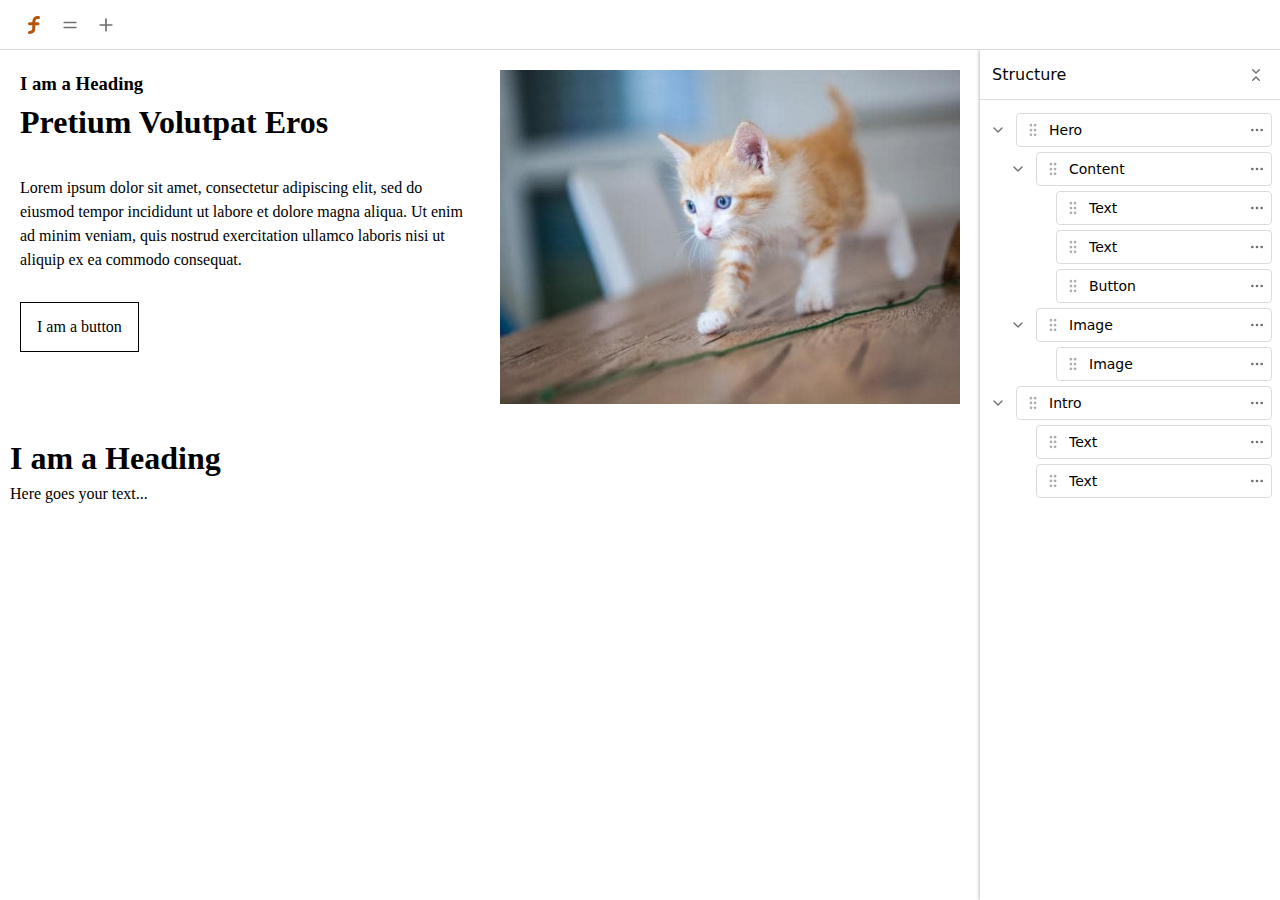
<file: index.html>
<!DOCTYPE html>
<html lang="en">

<head>
  <meta charset="UTF-8">
  <meta http-equiv="X-UA-Compatible" content="IE=edge">
  <meta name="viewport" content="width=device-width, initial-scale=1.0">
  <link rel="shortcut icon" href="data:image/x-icon;," type="image/x-icon">
  <title>func builder</title>
  <link rel="stylesheet" href="host.css">
</head>

<body>

  <div class="f-header"></div>
  <div class="f-sidebar_left hidden"></div>
  <iframe src="iframe.html" class="f-iframe">
  </iframe>
  <div class="f-sidebar_right hidden"></div>

  <script src="app.js"></script>
</body>

</html>
</file>
<file: host.css>
:root{--color-brand-100: #fef3c7;--color-brand-200: #fcd34d;--color-brand-300: #f59e0b;--color-brand-400: #b45309;--color-brand-500: #78350f;--color-neutral-100: #ffffff;--color-neutral-200: #fafaf9;--color-neutral-300: #f3f2f2;--color-neutral-400: #ecebea;--color-neutral-500: #dddbda;--color-neutral-600: #b0adab;--color-neutral-700: #706e6b;--color-neutral-800: #3e3e3c;--color-neutral-900: #080707;--color-link-300: #0176d3;--color-link-400: #014486;--color-error-300: #ea001e;--fs-200: 0.8125rem;--fs-300: 0.875rem;--fs-400: 1rem;--fs-500: 1.25rem;--fs-600: 1.512rem;--fs-700: 1.814rem;--fs-800: 2.177rem;--fw-light: 300;--fw-normal: 400;--fw-semi-bold: 600;--fw-bold: 700;--z-index-sticky: 100;--z-index-popup: 5000;--z-index-dialog: 6000;--z-index-overlay: 7000;--z-index-modal: 8000;--z-index-dropdown: 9000;--z-index-spinner: 9050;--z-index-toast: 10000}:root{--button-focus-shadow: 0 0 3px var(--color-brand-300);--button-focus-shadow-inverse: 0 0 3px var(--color-neutral-400);--button-line-height: 1.875rem;--header-height: 3.125rem;--header-shadow: 0 2px 4px rgba(0, 0, 0, 0.07);--sidebar-width: 18.75rem;--input-height: 1.875rem;--panel-header-height: 3.125rem;--dropdown-shadow: 0 2px 3px 0 rgba(0, 0, 0, 0.16);--tabs-item-line-height: 2.5rem;--card-shadow: 0 2px 2px 0 rgba(0, 0, 0, 0.1)}*,*::before,*::after{box-sizing:border-box}body,h1,h2,h3,h4,p,figure,blockquote,dl,dd{margin:0}ul[role=list],ol[role=list]{list-style:none}html{scroll-behavior:smooth}body{min-height:100vh;text-rendering:optimizeSpeed;line-height:1.5}a:not([class]){text-decoration-skip-ink:auto}img,picture{max-width:100%;display:block}input,button,textarea,select{font:inherit}@media(prefers-reduced-motion: reduce){html{scroll-behavior:auto}*,*::before,*::after{animation-duration:.01ms !important;animation-iteration-count:1 !important;transition-duration:.01ms !important;scroll-behavior:auto !important}}body{font-size:var(--fs-300);font-family:ui-sans-serif,system-ui,-apple-system,BlinkMacSystemFont,"Segoe UI",Roboto,"Helvetica Neue",Arial,"Noto Sans",sans-serif,"Apple Color Emoji","Segoe UI Emoji","Segoe UI Symbol","Noto Color Emoji";color:var(--color-neutral-900)}h1,h2,h3,h4{font-weight:normal;font-stretch:100%;line-height:1.1;color:var(--color-neutral-800)}h1{font-weight:900}time+p{font-size:1.25em;margin:2em 0 1em !important}h1,.h1{font-size:var(--fs-600)}h2,.h2{font-size:var(--fs-500)}h3,.h3{font-size:var(--fs-400)}h4,.h4{font-size:var(--fs-400)}small,.text-small{font-size:var(--fs-200)}strong{font-weight:normal}a{color:var(--color, var(--color-link-300));text-decoration:none;transition:color 100ms linear}a:hover,a:focus{color:var(--color-link-400);text-decoration:underline}a:active{color:var(--color-link-400)}body{line-height:1.71429;font-size:var(--fs-300);margin:0;padding:0}button{cursor:pointer}ul,ol{margin:0;padding:0}.icon_container{display:inline-block;border-radius:.25rem;line-height:1}.icon{width:2rem;height:2rem;color:var(--color-neutral-700)}.icon_xx-small{width:.875rem;height:.875rem;line-height:1}.icon_x-small{width:1rem;width:1rem;line-height:1}.icon_small{width:1.5rem;height:1.5rem;line-height:1}.icon_large{width:3rem;height:3rem}.button{position:relative;display:inline-flex;align-items:center;padding:0;background-color:transparent;background-clip:border-box;border-color:transparent;border-style:solid;border-width:1px;border-radius:.25rem;line-height:var(--button-line-height);text-decoration:none;-webkit-appearance:none;color:var(--color-brand-300);white-space:normal;user-select:none}.button:hover,.button:focus,.button:active,.button:visited{text-decoration:none}.button:hover,.button:focus{color:var(--color-brand-400)}.button:focus{outline:0;box-shadow:var(--button-focus-shadow)}.button:active,.button[aria-expanded=true]{color:var(--color-brand-400)}.button[disabled],.button:disabled{background-color:transparent;border-color:transparent;color:var(--color-neutral-500);cursor:default}.button[disabled] *,.button:disabled *{pointer-events:none}.button:hover .button__icon,.button:focus .button__icon,.button:active .button__icon,.button[disabled] .button__icon,.button:disabled .button__icon{stroke:currentColor;pointer-events:none}.button+.button{margin-left:.25rem}a.button{text-align:center}a.button:focus{outline:0;box-shadow:var(--button-focus-shadow)}.button_neutral{padding-left:1rem;padding-right:1rem;text-align:center;vertical-align:middle;justify-content:center;transition:border .15s linear;background-color:var(--color-neutral-100);border-color:var(--color-neutral-500)}.button_neutral:hover,.button_neutral:focus{background-color:var(--color-neutral-200);border-color:var(--color-neutral-500)}.button_neutral:active{background-color:var(--color-neutral-300);border-color:var(--color-brand-300)}.button_neutral[aria-haspopup][aria-expanded=true]{background-color:var(--color-neutral-300)}.button_neutral[disabled],.button_neutral:disabled{background-color:var(--color-neutral-100);border-color:var(--color-neutral-500)}.button_brand{padding-left:1rem;padding-right:1rem;text-align:center;vertical-align:middle;justify-content:center;transition:border .15s linear;background-color:var(--color-brand-300);border-color:var(--color-brand-300);color:var(--color-neutral-100)}.button_brand:hover,.button_brand:focus{background-color:var(--color-brand-400);border-color:var(--color-brand-400);color:var(--color-neutral-100)}.button_brand:active{background-color:var(--color-brand-400);border-color:var(--color-brand-400);color:var(--color-neutral-100)}.button_brand[aria-haspopup][aria-expanded=true]{background-color:var(--color-brand-400);color:var(--color-neutral-100)}.button_brand[disabled],.button_brand:disabled{background-color:var(--color-neutral-500);border-color:var(--color-neutral-500);color:var(--color-neutral-100)}.button_outline-brand{padding-left:1rem;padding-right:1rem;text-align:center;vertical-align:middle;justify-content:center;transition:border .15s linear;background-color:var(--color-neutral-100);border-color:var(--color-brand-300)}.button_outline-brand:hover,.button_outline-brand:focus{background-color:var(--color-neutral-200);border-color:var(--color-brand-300)}.button_outline-brand:active{background-color:var(--color-neutral-300);border-color:var(--color-brand-300)}.button_outline-brand[aria-haspopup][aria-expanded=true]{background-color:var(--color-neutral-300)}.button_outline-brand[disabled],.button_outline-brand:disabled{background-color:var(--color-neutral-100);border-color:var(--color-neutral-500)}.button__icon{width:1rem;height:1rem;color:currentColor}.button__icon_left{margin-right:.5rem}.button__icon_right{margin-left:.5rem}.button__icon_large{width:1.25rem;height:1.25rem}.button__icon_small{width:.75rem;height:.75rem}.button__icon_x-small{width:.5rem;height:.5rem}.button_reset{font-size:inherit;color:inherit;line-height:inherit;padding:0;background:transparent;border:0;text-align:inherit}.button_icon,.button_icon-inverse,.button_icon-container,.button_icon-border,.button_icon-more,.button_icon-error{line-height:1;vertical-align:middle;justify-content:center;color:var(--color-neutral-700)}.button_icon-container,.button_icon-border,.button_icon-brand,.button_icon-more,.button_icon-container-more{width:2rem;height:2rem}.button_icon-inverse{color:var(--color-neutral-100)}.button_icon-inverse:hover,.button_icon-inverse:focus{color:var(--color-neutral-100)}.button_icon-inverse:focus{outline:none;box-shadow:var(--button-focus-shadow-inverse);border:1px solid var(--color-neutral-400)}.button_icon-inverse:active{color:var(--color-neutral-100)}.button_icon-border{border:1px solid var(--color-neutral-500);transition:border .15s linear;border-color:var(--color-neutral-500)}.button_icon-border[disabled],.button_icon-border:disabled{color:var(--color-neutral-500);border-color:var(--color-neutral-500)}.button_icon-brand{background-color:var(--color-brand-300);border-color:var(--color-brand-300);color:var(--color-neutral-100)}.button_icon-brand:link,.button_icon-brand:visited,.button_icon-brand:active{color:var(--color-neutral-100)}.button_icon-brand:hover,.button_icon-brand:focus{background-color:var(--color-brand-400);border-color:var(--color-brand-400);color:var(--color-neutral-100)}.button_icon-brand:active{background-color:var(--color-brand-400);border-color:var(--color-brand-400)}.button_icon-brand[disabled],.button_icon-brand:disabled{background-color:var(--color-neutral-600);border-color:var(--color-neutral-600);color:var(--color-neutral-100)}.button_icon-error,.button_icon-error:hover,.button_icon-error:active,.button_icon-error:focus{color:var(--color-error-300)}.button_icon-small{width:1.5rem;height:1.5rem}.button_icon-x-small{width:1.25rem;height:1.25rem;line-height:1}.button_icon-x-small .button__icon{width:.75rem;height:.75rem}.button_icon-xx-small{width:1rem;height:1rem}.button_icon-xx-small .button__icon{width:.5rem;height:.5rem}.button_icon-container-more{width:auto;line-height:var(--button-line-height);padding:0 .5rem;vertical-align:middle}.button-group,.button-group-list{display:inline-flex;list-style:none}.button-group .button,.button-group-list .button{border-radius:0;border-width:1px}.button-group .button:focus,.button-group-list .button:focus{z-index:1}.button-group .button+.button,.button-group-list li+li .button{margin-left:-1px}.button-group .button:first-child{border-radius:.25rem 0 0 .25rem}.button-group .button:last-child{border-radius:0 .25rem .25rem 0}.button-group .button:only-child{border-radius:.25rem}.button-group+.button-group,.button-group+.button-group-list,.button-group+.button,.button-group-list+.button-group-list,.button-group-list+.button-group,.button-group-list+.button{margin-left:.25rem}.button-group-list li:first-child .button{border-radius:.25rem 0 0 .25rem}.button-group-list li:last-child .button{border-radius:0 .25rem .25rem 0}.card{position:relative;background:var(--color-neutral-100);border:1px solid var(--color-neutral-800);border-radius:.25rem;background-clip:padding-box;box-shadow:var(--card-shadow)}.card+.card{margin-top:1rem}.card__header{padding:.75rem 1rem 0;margin:0 0 .75rem}.card__header-title{display:flex;font-weight:var(--fw-bold);font-size:var(--fs-400);line-height:1.25}.card__body{margin:.75rem 0;padding:0 1rem}.card__body:empty,.card__footer:empty{display:none}.card__footer{padding:.75rem 1rem;margin-top:.75rem;text-align:center;font-size:var(--fs-200);border-top:1px solid var(--color-neutral-800)}.card__footer-action{display:block}.global-header_container{position:relative;width:100%;z-index:var(--z-index-sticky)}.global-header{background-color:var(--color-neutral-100);box-shadow:var(--header-shadow);padding:.5rem 0;height:var(--header-height);display:flex;align-items:center}.global-header__item{padding:0 1rem}.global-header__menu .icon{width:1.75rem;height:1.75rem}.global-actions{list-style:none;display:flex;align-items:center}.global-actions__item{margin-left:.25rem;margin-right:.25rem}.global-actions__item-action{transition:color 200ms linear}.global-actions__item-action:active{animation:click-icon 120ms cubic-bezier(1, 1.9, 0.94, 0.98)}@keyframes click-icon{25%{transform:scale(0.94, 0.94)}100%{transform:scale(0.98, 0.98)}}.global-actions__avatar{box-shadow:0 0 0 0 #818181;border-radius:50%;border:0;margin-left:.5rem;transition:transform 80ms ease-out,box-shadow .1s linear}.global-actions__avatar:hover,.global-actions__avatar:focus{box-shadow:0 0 0 2px #818181}.global-header{box-shadow:none;border-bottom:1px solid var(--color-neutral-500)}.global-actions__item-action{width:1.75rem;height:1.75rem}.global-actions__item-action .button__icon{width:1.25rem;height:1.25rem}.global-header__logo{height:100%;display:flex;justify-content:center;align-items:center;border-radius:.25rem}.global-header__logo .icon{width:2.25rem;height:2.25rem;color:var(--color-brand-400)}.global-header__item:nth-child(2){padding-left:0;margin-left:-1rem}.panel{background-color:var(--color-neutral-100);overflow-y:auto}.panel__header{position:relative;display:flex;align-items:center;padding:.75rem;border-bottom:1px solid var(--color-neutral-500);height:var(--panel-header-height)}.panel__header-title{text-align:start;width:100%;font-size:var(--fs-400);line-height:1.25}.panel__header-actions{display:flex;align-items:center;margin-left:.5rem}.panel__body{padding:.75rem}.panel_docked{position:relative;min-width:17.5rem;height:100%;border-radius:0}.panel_docked-left{box-shadow:1px 0 3px rgba(0,0,0,.25)}.panel_docked-right{margin-left:auto;box-shadow:-1px 0 3px 0 rgba(0,0,0,.25)}.dropdown{position:relative;z-index:var(--z-index-dropdown);border:1px solid var(--color-neutral-500);min-width:6rem;max-width:20rem;border-radius:.25rem;padding:.25rem 0;font-size:var(--fs-200);box-shadow:var(--dropdown-shadow);background-color:var(--color-neutral-100)}.dropdown_xx-small{min-width:6rem}.dropdown_x-small{min-width:12rem}.dropdown_small{min-width:15rem}.dropdown_medium{min-width:20rem}.dropdown_large{min-width:25rem;max-width:512px}.dropdown_fluid{max-width:100%;width:100%}.dropdown_length-5 .dropdown__list{max-height:12.5rem;overflow-y:auto}.dropdown_length-7 .dropdown__list{max-height:17.5rem;overflow-y:auto}.dropdown_length-10 .dropdown__list{max-height:25rem;overflow-y:auto}.dropdown__list{list-style:none}.dropdown__header{font-size:var(--fs-300);font-weight:var(--fw-bold);padding:.5rem .75rem}.dropdown__item{line-height:1.5;font-weight:var(--fw-normal)}.dropdown__item>a{position:relative;display:flex;justify-content:space-between;align-items:center;padding:.5rem .75rem;color:var(--color-neutral-900);white-space:nowrap;cursor:pointer}.dropdown__item>a:hover,.dropdown__item>a:focus{outline:0;text-decoration:none;background-color:var(--color-neutral-300)}.dropdown__item>a:active{text-decoration:none;background-color:var(--color-neutral-400)}.dropdown__item>a .icon{width:1rem;height:1rem;color:var(--color-neutral-700)}.dropdown__item>a[aria-disabled=true]{color:var(--color-neutral-600);cursor:default}.dropdown__item>a[aria-disabled=true]:hover{background-color:transparent}.dropdown__item>a[aria-disabled=true] .icon{color:var(--color-neutral-500)}.dropdown__divider{margin-top:.5rem;padding-bottom:.5rem;border-top:1px solid var(--color-neutral-500)}.popover{position:relative;border-radius:.25rem;width:20rem;min-height:2rem;z-index:var(--z-index-dialog);background-color:var(--color-neutral-100);display:inline-block;border:1px solid var(--color-neutral-500);box-shadow:var(--dropdown-shadow)}.popover_large{min-width:25rem;max-width:512px}.popover__header{padding:0 0 .5rem 0;border-bottom:0}.popover__body,.popover__header,.popover__footer{position:relative;padding:.5rem .75rem;word-wrap:break-word}.popover__footer{border-top:1px solid var(--color-neutral-500);background-color:var(--color-neutral-200);border-bottom-left-radius:inherit;border-bottom-right-radius:inherit}.popover__close{position:absolute;top:0;right:0;margin:.25rem;z-index:calc(var(--z-index-dialog) + 1);width:1.75rem;height:1.75rem}.popover__close .icon{width:1.25rem;height:1.25rem}.form-element{position:relative;min-width:0;margin:0}fieldset.form-element{border:0;padding:0}legend.form-element__label{padding-left:0}.form-element__label{overflow-wrap:break-word;word-wrap:break-word;hyphens:auto;display:inline-block;color:var(--color-neutral-800);font-size:var(--fs-200);padding-right:.5rem;padding-top:.25rem;margin-bottom:.125rem}.form-element__label:empty{margin:0}.form-element__control{clear:left;position:relative}.form-element__icon{display:inline-block;position:relative;top:.275rem;vertical-align:top;line-height:1;z-index:1}.form-element__icon .button_icon{position:relative}.form-element__help{font-size:var(--fs-200);margin-top:.125rem;display:block}.form-element__legend{font-weight:var(--fw-semi-bold);float:left}.form-element__static{overflow-wrap:break-word;word-wrap:break-word;word-break:break-word;display:inline-block;font-size:var(--fs-300);font-weight:var(--fw-normal);color:var(--color-neutral-900);width:100%}.form-element__static:empty{min-height:calc(var(--fs-500) + 1px);vertical-align:bottom}.required{color:var(--color-error-300);margin:0 .125rem;text-decoration:none}.has-error .form-element__help{color:var(--color-error-300)}.form-element_stacked{display:block;width:100%}.form-element_stacked:not(.form-element_readonly){margin-bottom:.5rem}.form-element_stacked .form-element{padding:0}.form-element_stacked .checkbox,.form-element_stacked .radio{display:block}.form-element_stacked .form-element__label,.form-element_stacked .form-element__control{padding-left:0}.form-element_stacked .form-element__control{width:100%;flex-basis:100%;clear:left}.form-element_stacked .form-element__icon{float:none}.form-element_horizontal{display:block;width:100%}.form-element_horizontal:not(.form-element_readonly){margin-bottom:.5rem}.form-element_horizontal .form-element{padding:0}@media only screen and (min-width: 40em){.form-element_horizontal .form-element__label{float:left;max-width:calc(33% - 1.25rem);flex-basis:calc(33% - 1.25rem);margin-bottom:0;position:relative;z-index:1}.form-element_horizontal .form-element__control{padding-left:33%;clear:none}.form-element_horizontal .form-element__control .form-element__control{padding-left:0}.form-element_horizontal .form-element__icon{float:left}.form-element_horizontal .checkbox .form-element__label,.form-element_horizontal .radio .form-element__label{position:relative;float:none;max-width:100%;width:auto}.form-element_horizontal .input-has-icon_left .input__icon{left:calc(33% + .75rem)}.form-element_horizontal .input-has-icon_left-right .input__icon_left{left:calc(33% + .75rem)}}.input{display:inline-block;padding-top:0;padding-right:1rem;padding-bottom:0;padding-left:.75rem;width:100%;min-height:calc(var(--input-height) + 2px);line-height:var(--input-height);border:1px solid var(--color-neutral-500);border-radius:.25rem;background-color:var(--color-neutral-100);transition:border 100ms linear,background-color 100ms linear}.input:focus,.input:active{border-color:var(--color-brand-300);background-color:var(--color-neutral-100);box-shadow:var(--button-focus-shadow);outline:0}.input[disabled],.input.is-disabled{background-color:var(--color-neutral-400);border-color:var(--color-neutral-500);color:var(--color-neutral-700);cursor:not-allowed;user-select:none}.input[disabled]:focus,.input[disabled]:active,.input.is-disabled:focus,.input.is-disabled:active{box-shadow:none}.input[readonly]{padding-left:0;border-color:transparent;background-color:transparent;font-size:var(--fs-300);font-weight:var(--fw-normal)}.input[type=search]::-ms-clear{display:none;width:0;height:0}.input[type=search]::-webkit-search-decoration,.input[type=search]::-webkit-search-cancel-button,.input[type=search]::-webkit-search-results-button,.input[type=search]::-webkit-search-results-decoration{display:none}.input[type=url],.input[type=tel],.input[type=email]{direction:ltr;text-align:left}.input-has-icon{position:relative}.input-has-icon .input__icon{width:1rem;height:1rem;position:absolute;top:50%;margin-top:-0.5rem;line-height:1;border:0;z-index:2;color:var(--color-neutral-600)}.input-has-icon .input__icon:not(button){pointer-events:none}.input-has-icon_left .input__icon{left:.75rem}.input-has-icon_left .input{padding-left:2rem}.input-has-icon_right .input__icon{right:.75rem}.input-has-icon_right .input{padding-right:2rem}.input-has-icon_left-right .input__icon_left{left:.75rem}.input-has-icon_left-right .input__icon_right{right:.75rem}.input-has-icon_left-right .input{padding-right:2rem;padding-left:2rem}.has-error .input{border-color:var(--color-error-300);box-shadow:inset 0 0 0 1px var(--color-error-300);background-color:var(--color-neutral-100);background-clip:padding-box}.has-error .input:focus,.has-error .input:active{border-color:var(--color-error-300);box-shadow:inset 0 0 0 1px var(--color-error-300),var(--button-focus-shadow)}.has-error .input__icon{color:var(--color-error-300)}.input-group{display:flex;flex-direction:row}.input-group .input,.input-group .select{border-radius:0;margin-left:-1px;margin-right:-1px;position:relative}.input-group .input:focus,.input-group .select:focus{z-index:1}.input-group .input,.input-group .select{border-top-right-radius:0;border-bottom-right-radius:0;border-top-left-radius:.25rem;border-bottom-left-radius:.25rem}.input-group .input-addon_end{flex-shrink:0}.input-group .input-addon_end .input,.input-group .input-addon_end .select{border-top-right-radius:.25rem;border-bottom-right-radius:.25rem;border-top-left-radius:0;border-bottom-left-radius:0}.input[type=number]{-moz-appearance:textfield}.input[type=number]::-webkit-inner-spin-button{appearance:none;margin:0}.select{height:calc(var(--input-height) + 2px);width:100%;border:1px solid var(--color-neutral-500);border-radius:.25rem;background-color:var(--color-neutral-100);transition:border 100ms linear,background-color 100ms linear}.select:required{box-shadow:none}.select:focus,.select:active{outline:0;border-color:var(--color-brand-300);background-color:var(--color-neutral-100);box-shadow:var(--button-focus-shadow)}.select[disabled],.select.is-disabled{background-color:var(--color-neutral-400);border-color:var(--color-neutral-500);color:var(--color-neutral-700);cursor:not-allowed;user-select:none;opacity:1}.select[disabled]:focus,.select[disabled]:active,.select.is-disabled:focus,.select.is-disabled:active{box-shadow:none}.select_container{position:relative}.select_container .select{-moz-appearance:none;-webkit-appearance:none;padding-left:.5rem;padding-right:1.5rem}.select_container::-ms-expand{display:none}.select_container:before,.select_container:after{position:absolute;content:"";display:block;right:.5rem;width:0;height:0;border-left:3px solid transparent;border-right:3px solid transparent;pointer-events:none;z-index:2}.select_container:before{border-bottom:5px solid var(--color-neutral-800);top:calc(.875rem - 6px)}.select_container:after{border-top:5px solid var(--color-neutral-800);bottom:calc(.875rem - 6px)}.has-error .select{border-color:var(--color-error-300);box-shadow:var(--color-error-300) 0 0 0 1px inset;background-color:var(--color-neutral-100);background-clip:padding-box}.has-error .select:focus,.has-error .select:active{border-color:var(--color-error-300);box-shadow:var(--color-error-300) 0 0 0 1px inset,var(--button-focus-shadow)}.combobox_container{display:flex;flex-direction:column;position:relative}.combobox{display:flex;flex-direction:column;flex:1 1 auto;position:static}.combobox__form-element{flex:1 1 auto}.combobox .combobox__input[readonly]{padding-left:.75rem;border-color:var(--color-neutral-500);background-color:var(--color-neutral-100);font-size:inherit;font-weight:var(--fw-normal)}.combobox .combobox__input[readonly]:focus{border-color:var(--color-brand-300);box-shadow:var(--button-focus-shadow)}.combobox .combobox__input[readonly][disabled]{background-color:var(--color-neutral-400);border-color:var(--color-neutral-500)}.combobox_container.has-inline-listbox{flex-direction:row;background-color:var(--color-neutral-100);border:1px solid var(--color-neutral-500);border-radius:.25rem;min-height:2rem}.combobox_container.has-inline-listbox .combobox{flex-basis:50%;flex-shrink:0}.combobox_container.has-inline-listbox .combobox__input{min-height:100%;line-height:calc(1.875rem - 2px);border:0;padding-top:1px;padding-bottom:1px}.combobox_container.has-inline-listbox .combobox__input:not([readonly]):focus,.combobox_container.has-inline-listbox .combobox__input:not([readonly]):active{outline:0;box-shadow:none}.combobox_container.has-inline-listbox [role=listbox]{display:inline-flex;padding-left:.125rem;padding-right:.125rem}.combobox_container.has-inline-listbox>.listbox_container{max-width:50%}.listbox_vertical{list-style:none;max-width:100%}.listbox_vertical .listbox__option:focus,.listbox_vertical .listbox__option:hover,.listbox_vertical .listbox__option.has-focus{background-color:var(--color-neutral-300);text-decoration:none}.listbox_vertical .listbox__option[aria-disabled=true],.listbox_vertical .listbox__option[role=presentation]:hover{background-color:transparent;cursor:default}.listbox_vertical .listbox__option.is-selected{font-weight:var(--fw-bold)}.listbox_horizontal{list-style:none;display:inline-flex;flex-wrap:wrap;align-items:center;max-width:100%}.listbox_horizontal .listbox__item+.listbox__item{padding-left:.125rem}.listbox__item{max-width:100%}.listbox__option{display:flex;align-items:center;padding:.5rem .75rem}.listbox__option:hover{cursor:pointer}.listbox__option:focus{outline:0}.listbox__option .truncate{display:inline-block;vertical-align:middle}.combobox__menu{width:100%}.combobox__menu .listbox{background-color:var(--color-neutral-100)}.input-has-icon .input__icon_clear{color:var(--color-neutral-700)}.input-has-icon .input__icon_clear:hover{color:var(--color-brand-400)}.listbox__option-label_add-item{text-decoration:underline}.listbox__option-label{white-space:pre}.listbox__option-label-match{font-weight:var(--fw-bold)}.combobox_container+div .listbox_horizontal,.combobox_container.has-inline-listbox .listbox_horizontal{padding-top:.125rem}.checkbox{display:inline-block;position:relative}.checkbox .checkbox_faux{width:1rem;height:1rem;display:inline-block;position:relative;vertical-align:middle;border-radius:.125rem;border:1px solid var(--color-neutral-500);transition:border 100ms linear,background-color 100ms linear}.checkbox .form-element__label{display:inline;vertical-align:middle;font-size:var(--fs-300);padding-top:0}.checkbox [type=checkbox]{width:1px;height:1px;clip:rect(0 0 0 0);margin:-1px;overflow:hidden;padding:0;position:absolute;pointer-events:auto}.checkbox [type=checkbox]:checked+.checkbox__label .checkbox_faux{border-color:var(--color-neutral-500);background-color:var(--color-neutral-100)}.checkbox [type=checkbox]:checked+.checkbox__label .checkbox_faux:after{display:block;content:"";height:.25rem;width:.5rem;position:absolute;top:50%;left:50%;transform:translate3d(-50%, -50%, 0) rotate(-45deg);border-bottom:2px solid var(--color-brand-300);border-left:2px solid var(--color-brand-300)}.checkbox [type=checkbox]:focus+.checkbox__label .checkbox_faux{border-color:var(--color-brand-300);box-shadow:var(--button-focus-shadow)}.checkbox [type=checkbox]:focus:checked+.checkbox__label .checkbox_faux{border-color:var(--color-brand-300)}.checkbox [type=checkbox]:indeterminate+.checkbox__label .checkbox_faux{border-color:var(--color-neutral-500);background-color:var(--color-neutral-100)}.checkbox [type=checkbox]:indeterminate+.checkbox__label .checkbox_faux:after{content:"";display:block;position:absolute;top:50%;left:50%;width:.5rem;height:2px;border:0;transform:translate3d(-50%, -50%, 0);background:var(--color-brand-300)}.checkbox [type=checkbox][disabled]{cursor:default;user-select:none}.checkbox [type=checkbox][disabled]+.checkbox__label .checkbox_faux{border-color:var(--color-neutral-500);background-color:var(--color-neutral-400)}.checkbox [type=checkbox][disabled]+.checkbox__label .checkbox_faux:after{border-color:var(--color-neutral-700)}.has-error .checkbox [type=checkbox]+.checkbox__label .checkbox_faux{border-color:var(--color-error-300);border-width:2px}.has-error .checkbox [type=checkbox]:checked+.checkbox__label .checkbox_faux{border-color:var(--color-error-300)}.has-error .checkbox [type=checkbox]:checked+.checkbox__label .checkbox_faux:after{border-color:var(--color-error-300)}.form-element .checkbox [type=checkbox]+.checkbox__label .checkbox_faux{margin-right:.5rem}.form-element__control .checkbox{display:block}.radio{display:inline-block}.radio .radio_faux{width:1rem;height:1rem;display:inline-block;position:relative;flex-shrink:0;vertical-align:middle;border-radius:50%;border:1px solid var(--color-neutral-500);background:none;background-color:var(--color-neutral-100);transition:border 100ms linear,background-color 100ms linear}.radio .form-element__label{display:inline;vertical-align:middle;font-size:var(--fs-300);padding-top:0}.radio [type=radio]{width:1px;height:1px;clip:rect(0 0 0 0);margin:-1px;overflow:hidden;padding:0;position:absolute}.radio [type=radio]:checked+.radio__label .radio_faux{border-color:var(--color-neutral-500);background:none;background-color:var(--color-neutral-100)}.radio [type=radio]:checked+.radio__label .radio_faux:after{width:.5rem;height:.5rem;content:"";position:absolute;top:50%;left:50%;transform:translate3d(-50%, -50%, 0);border-radius:50%;background:none;background-color:var(--color-brand-300)}.radio [type=radio]:focus+.radio__label .radio_faux{border-color:var(--color-brand-300);box-shadow:var(--button-focus-shadow)}.radio [type=radio][disabled]{cursor:default;user-select:none}.radio [type=radio][disabled]+.radio__label .radio_faux{border-color:var(--color-neutral-500);background-color:var(--color-neutral-400)}.radio [type=radio][disabled]+.radio__label .radio_faux:after{background:var(--color-neutral-700)}.has-error .radio [type=radio]+.radio__label .radio_faux{border-color:var(--color-error-300);border-width:2px}.has-error .radio [type=radio]:checked+.radio__label .radio_faux{background:none;background-color:var(--color-neutral-100)}.has-error .radio [type=radio]:checked+.radio__label .radio_faux:after{background:var(--color-error-300)}.form-element .radio [type=radio]+.radio__label .radio_faux{margin-right:.5rem}.form-element__control .radio{display:block}.radio_button-group{display:inline-flex;border:1px solid var(--color-neutral-500);border-radius:.25rem}.radio_button{display:flex;border:0;border-radius:0;background-clip:padding-box}.radio_button .radio_faux{padding-left:1rem;padding-right:1rem;text-align:center;vertical-align:middle}.radio_button+.radio_button{border-left:1px solid var(--color-neutral-500);margin:0}.radio_button:first-child>.radio_faux,.radio_button:first-child>.radio_button__label{border-radius:.25rem 0 0 .25rem}.radio_button:last-child>.radio_faux,.radio_button:last-child>.radio_button__label{border-radius:0 .25rem .25rem 0}.radio_button [type=radio]{width:1px;height:1px;border:0;clip:rect(0 0 0 0);margin:-1px;overflow:hidden;padding:0;position:absolute}.radio_button [type=radio]:checked+.radio_button__label{box-shadow:0 0 .5pt .5pt var(--color-brand-300);z-index:1}.radio_button [type=radio]:checked+.radio_button__label:hover,.radio_button [type=radio]:checked+.radio_button__label:focus{box-shadow:0 0 .5pt .5pt var(--color-brand-300);z-index:1}.radio_button [type=radio]:focus:not(:checked)+.radio_button__label{outline:0;box-shadow:var(--button-focus-shadow);z-index:1}.radio_button [type=radio][disabled]+.radio_button__label{background-color:var(--color-neutral-100);color:var(--color-neutral-500)}.radio_button [type=radio][disabled]+.radio_button__label:hover,.radio_button [type=radio][disabled]+.radio_button__label:focus{cursor:default}.radio_button [type=radio][disabled]:checked+.radio--button__label{background-color:var(--color-neutral-500);color:var(--color-neutral-100)}.radio_button [type=radio][disabled]:checked+.radio--button__label:hover,.radio_button [type=radio][disabled]:checked+.radio--button__label:focus{cursor:default}.radio_button__label{background-color:var(--color-neutral-100)}.radio_button__label:hover,.radio_button__label:focus{cursor:pointer}.slider{--slider-handle-size: 1rem;--slider-handle-shadow: rgba(0, 0, 0, 0.16) 0 2px 3px;--slider-track-height: 4px;display:flex;position:relative}.slider__range{appearance:none;width:100%;background:none;background-color:transparent;border-radius:.125rem}.slider__range:focus{outline:0}.slider__range::-webkit-slider-thumb{appearance:none;width:var(--slider-handle-size);height:var(--slider-handle-size);border-radius:50%;background:none;background-color:var(--color-brand-300);border:0;box-shadow:var(--slider-handle-shadow);cursor:pointer;transition:background .15s ease-in-out;margin-top:calc((var(--slider-handle-size)/2 - var(--slider-track-height)/2)*-1)}.slider__range::-webkit-slider-thumb:hover{background-color:var(--color-brand-400)}.slider__range::-webkit-slider-runnable-track{width:100%;height:var(--slider-track-height);cursor:pointer;background:none;background-color:var(--color-neutral-400);border-radius:.125rem}.slider__range::-moz-range-thumb{appearance:none;width:var(--slider-handle-size);height:var(--slider-handle-size);border-radius:50%;background:none;background-color:var(--color-brand-300);border:0;box-shadow:var(--slider-handle-shadow);cursor:pointer;transition:background .15s ease-in-out}.slider__range::-moz-range-thumb:hover{background-color:var(--color-brand-400)}.slider__range::-moz-range-track{width:100%;height:var(--slider-track-height);cursor:pointer;background:none;background-color:var(--color-neutral-400);border-radius:.125rem}.slider__range::-ms-track{width:100%;height:var(--slider-track-height);cursor:pointer;background:none;background-color:var(--color-neutral-400);border-radius:.125rem;border-color:transparent;color:transparent;cursor:pointer}.slider__range::-ms-thumb{appearance:none;width:var(--slider-handle-size);height:var(--slider-handle-size);border-radius:50%;background:none;background-color:var(--color-brand-300);border:0;box-shadow:var(--slider-handle-shadow);cursor:pointer;transition:background .15s ease-in-out;margin-top:calc(var(--slider-track-height)/4)}.slider__range::-ms-thumb:hover{background-color:var(--color-brand-400)}.slider__range:focus::-webkit-slider-thumb{background-color:var(--color-brand-400);box-shadow:var(--button-focus-shadow)}.slider__range:active::-webkit-slider-thumb{background-color:var(--color-brand-400)}.slider__range:focus::-moz-range-thumb{background-color:var(--color-brand-400);box-shadow:var(--button-focus-shadow)}.slider__range:active::-moz-range-thumb{background-color:var(--color-brand-400)}.slider__range[disabled]::-webkit-slider-thumb{background-color:var(--color-neutral-400);cursor:default}.slider__range[disabled]::-webkit-slider-runnable-track{background-color:var(--color-neutral-400);cursor:default}.slider__range[disabled]::-moz-range-thumb{background-color:var(--color-neutral-400);cursor:default}.slider__range[disabled]::-moz-range-track{background-color:var(--color-neutral-400)}.slider__range[disabled]::-ms-thumb{background-color:var(--color-neutral-400);cursor:default}.slider__range[disabled]::-ms-track{background-color:var(--color-neutral-400);cursor:default}.slider__value{padding:0 .5rem}.slider-label__label{display:block}.slider_vertical{height:13.875rem}.slider_vertical .slider__range{width:12rem;height:var(--slider-handle-size);transform:rotate(-90deg);transform-origin:6rem 6rem}.slider_vertical .slider__value{position:absolute;left:0;bottom:0;padding:0}.form-element_slider.form-element_horizontal .form-element__label{padding-top:0}.hsv{--hsv-swatch-shadow: inset 0 0 1px rgba(0,0,0,0.4);--hsv-slider-height: 1rem;position:relative}.hsv__selector{width:14rem}.hsv__summary-button{padding:.3rem .5rem;border:1px solid var(--color-neutral-500)}.swatch{display:inline-block;height:1.25rem;width:1.25rem;border-radius:.125rem;box-shadow:var(--hsv-swatch-shadow)}.hsv__range{position:relative;margin-bottom:.5rem;height:6rem;border:1px solid var(--color-neutral-500);border-radius:.25rem;overflow:hidden}.hsv__range:before{content:"";position:absolute;top:0;right:0;bottom:0;left:0;background:linear-gradient(to top, black, rgba(0, 0, 0, 0.9) 1%, rgba(0, 0, 0, 0) 99%),linear-gradient(to right, white 1%, rgba(255, 255, 255, 0))}.hsv__range-indicator{transform:translate3d(-0.375rem, 0.375rem, 0);cursor:pointer;position:absolute;height:.75rem;width:.75rem;border:2px solid var(--color-neutral-100);border-radius:50%;box-shadow:0 2px 4px 4px rgba(0,0,0,.16),inset 0 2px 4px 4px rgba(0,0,0,.16)}.hsv__range-indicator:focus{outline:none;box-shadow:var(--button-focus-shadow)}.hsv__slider{appearance:none;flex:1;padding:0;height:var(--hsv-slider-height);border:1px solid var(--color-neutral-500);border-radius:.25rem;width:100%}.hsv__slider::-webkit-slider-thumb{appearance:none;cursor:pointer;height:calc(var(--hsv-slider-height) - 2px);width:.35rem;border:1px solid var(--color-neutral-800);border-radius:.125rem}.hsv__slider::-moz-range-thumb{appearance:none;cursor:pointer;height:calc(var(--hsv-slider-height) - 2px);width:.35rem;border:1px solid var(--color-neutral-800);border-radius:.125rem}.hsv__slider::-ms-thumb{appearance:none;cursor:pointer;height:calc(var(--hsv-slider-height) - 2px);width:.35rem;border:1px solid var(--color-neutral-800);border-radius:.125rem;height:var(--hsv-slider-height)}.hsv__slider:focus{outline:none}.hsv__slider:focus::-webkit-slider-thumb{border-color:var(--color-brand-400);box-shadow:var(--button-focus-shadow)}.hsv__slider:focus::-moz-range-thumb{border-color:var(--color-brand-400);box-shadow:var(--button-focus-shadow)}.hsv__slider:focus::-ms-thumb{border-color:var(--color-brand-400);box-shadow:var(--button-focus-shadow)}.hsv__slider::-moz-range-track{height:0}.hsv__slider::-ms-track{height:0;border:0;background:transparent;color:transparent}.hsv__hue-slider{background:linear-gradient(to right, red, #ff1500, #ff2b00, #ff4000, #ff5500, #ff6a00, #ff8000, #ff9500, #ffaa00, #ffbf00, #ffd500, #ffea00, yellow, #eaff00, #d5ff00, #bfff00, #aaff00, #95ff00, #80ff00, #6aff00, #55ff00, #40ff00, #2bff00, #15ff00, lime, #00ff15, #00ff2b, #00ff40, #00ff55, #00ff6a, #00ff80, #00ff95, #00ffaa, #00ffbf, #00ffd5, #00ffea, aqua, #00eaff, #00d5ff, deepskyblue, #00aaff, #0095ff, #0080ff, #006aff, #0055ff, #0040ff, #002bff, #0015ff, blue, #1500ff, #2b00ff, #4000ff, #5500ff, #6a00ff, #8000ff, #9500ff, #aa00ff, #bf00ff, #d500ff, #ea00ff, fuchsia, #ff00ea, #ff00d5, #ff00bf, #ff00aa, #ff0095, #ff0080, #ff006a, #ff0055, #ff0040, #ff002b, #ff0015)}.hsv__alpha-slider{direction:rtl}.hsv__preview-and-hue-and-opacity{display:grid;grid-template:"preview hue" "preview alpha"/1fr 3fr;align-items:center;padding:0 .75rem;column-gap:.75rem}.hsv__hue-slider{grid-area:hue}.hsv__alpha-slider{grid-area:alpha}.hsv__preview{grid-area:preview;border:1px solid var(--color-neutral-500);border-radius:50%;aspect-ratio:1}.hsv__result{padding:.5rem .75rem;display:flex;align-items:center;justify-content:space-between}.hsv__hex{line-height:1;border-radius:.25rem;padding:.125rem}.hsv__hex:focus{box-shadow:var(--button-focus-shadow)}.tabs_default{display:block;width:100%}.tabs_default .tabs__nav{display:flex;align-items:flex-start;border-bottom:1px solid var(--color-neutral-500);list-style:none}.tabs_default .tabs__item{color:var(--color-neutral-800);position:relative;padding:0 .75rem;margin-bottom:-1px}.tabs_default .tabs__item:after{display:block;content:"";bottom:0;left:0;right:0;height:0;position:absolute}.tabs_default .tabs__item.is-active{color:var(--color-neutral-900)}.tabs_default .tabs__item.is-active:after{background-color:var(--color-brand-300);height:3px}.tabs_default .tabs__item.is-active .tabs__link{font-weight:var(--fw-bold)}.tabs_default .tabs__item:hover:after{background-color:var(--color-brand-400);height:2px}.tabs_default .tabs__item:focus,.tabs_default .tabs__item.has-focus{outline:0}.tabs_default .tabs__item:focus:after,.tabs_default .tabs__item.has-focus:after{height:3px;background-color:var(--color-brand-300)}.tabs_default .tabs__link{max-width:100%;overflow:hidden;text-overflow:ellipsis;white-space:nowrap;display:block;text-decoration:none;cursor:pointer;height:var(--tabs-item-line-height);line-height:var(--tabs-item-line-height);color:currentColor;border:0;text-transform:inherit;z-index:1}.tabs_default .tabs__link:focus{outline:0}.tabs_default .tabs__link:hover,.tabs_default .tabs__link:focus{text-decoration:none;box-shadow:none;color:currentColor}.tabs_default .tabs__link[tabindex="0"]:focus{text-decoration:underline}.tabs_default .tabs__content{position:relative;padding:.75rem 0}.accordion{position:relative;list-style:none;margin:0;padding:0}.accordion__list-item{border-top:1px solid var(--color-neutral-500)}.accordion__list-item:first-child{border-top:0}.accordion__section{padding:.75rem}.accordion__summary{display:flex;margin:-0.75rem;padding:.75rem;background-color:transparent}.accordion__summary-heading{display:flex;flex-grow:1;min-width:0;color:var(--color-neutral-900);font-size:var(--fs-400);line-height:1.25}.accordion__summary-heading .button:focus{text-decoration:underline;box-shadow:none}.accordion__summary-action{display:inline-flex;flex-grow:1;align-items:center;min-width:0;margin:-0.75rem;padding:.75rem}.accordion__summary-action:hover,.accordion__summary-action:focus{color:var(--color-brand-400)}.accordion__summary-action-icon{flex-shrink:0}.accordion__content{overflow:hidden;visibility:hidden;opacity:0;height:0}.accordion__section.is-open>.accordion__summary{margin-bottom:0}.accordion__section.is-open>.accordion__summary .accordion__summary-action-icon{transform:rotate(90deg)}.accordion__section.is-open>.accordion__content{overflow:visible;visibility:visible;opacity:1;height:auto}.float-box{position:relative;width:unset;min-width:20rem}.float-box .float-box__move{width:100%;height:100%;background-color:var(--color-neutral-200);cursor:grab;margin:0;padding:0;height:2rem}.float-box .float-box__move .button__icon{width:1.5rem;height:1.5rem}.float-box .float-box__close{position:absolute;top:0;right:0;margin:.125rem;width:1.5rem;height:1.5rem}.float-box .form-element__legend{font-weight:var(--fw-normal)}.float-box .tabs__content{padding-top:1.5rem;padding-bottom:.25rem}.float-box .accordion{margin-top:-1rem}.float-box .accordion__summary-action{padding-left:0;padding-right:0}.float-box .container-props{width:20rem}.input-dimension{display:inline-flex;width:100%}.input-dimension .input{padding-left:.25rem;padding-right:.25rem;border-top-right-radius:0;border-bottom-right-radius:0;border-right:0}.input-dimension .input:focus{z-index:1}.input-dimension .select{-moz-appearance:none;-webkit-appearance:none;padding-left:0;padding-right:0;border-top-left-radius:0;border-bottom-left-radius:0;border-left:0;margin-left:-1px;width:4ch}.input-dimension .select_container::-ms-expand{display:none}.input-dimension .select_container:before,.input-dimension .select_container:after{display:none}.input-group-dimensions{display:grid;grid-template-areas:". .    top    top    top    .     ." ". left left   .      right  right ." ". .    bottom bottom bottom .     .";gap:.5rem;margin-bottom:.5rem}.input-group-dimensions .input-dimension:nth-child(1){grid-area:top}.input-group-dimensions .input-dimension:nth-child(2){grid-area:right}.input-group-dimensions .input-dimension:nth-child(3){grid-area:bottom}.input-group-dimensions .input-dimension:nth-child(4){grid-area:left}.node-menu{list-style:none;display:grid;grid-template-columns:repeat(3, minmax(0, 1fr));gap:.5rem;margin-top:.75rem}.node-menu__item{cursor:pointer;border:1px dashed var(--color-neutral-500);border-radius:.25rem;user-select:none}.node-menu__item .icon{width:1.25rem;height:1.25rem}.node-menu__item>button{outline:none;border:0;background-color:var(--color-neutral-100);padding:.5rem 0;width:100%;height:100%;display:inline-flex;align-items:center;justify-content:center;flex-direction:column;gap:.125rem;border-radius:.25rem}.node-menu__item>button:hover,.node-menu__item>button:focus{outline:0;text-decoration:none;background-color:var(--color-neutral-300)}.node-menu__item>button:active{text-decoration:none;background-color:var(--color-neutral-400)}.node-search{margin-bottom:.75rem}.node-search .input{border:0}.structure-tree{padding:.5rem;list-style:none;height:calc(100% - var(--panel-header-height));overflow-y:auto}.structure-tree ul{list-style:none}.structure-tree .node__content{display:flex;align-items:center;margin:.3125rem 0;padding-left:var(--padding)}.structure-tree .node__expand{width:1.25rem;height:1.25rem;margin-right:.5rem}.structure-tree .node__expand .button__icon{color:var(--color-neutral-700)}.structure-tree .node__expand-placeholder{display:inline-flex;margin-right:.5rem;min-width:1.25rem;min-height:1.25rem}.structure-tree .node.is-expanded .node__expand .button__icon{transform:rotate(90deg)}.structure-tree .node__handle{touch-action:none;width:1.5rem;margin-left:.25rem;cursor:grab}.structure-tree .node__handle .button__icon{width:1.5rem;height:1.5rem;transform:scale(0.75);color:var(--color-neutral-600)}.structure-tree .node__name{border:1px solid var(--color-neutral-500);display:flex;align-items:center;flex:1;border-radius:.25rem}.structure-tree .node__name.ghost{opacity:.5}.structure-tree .node.is-selected .node__name{outline:0;box-shadow:var(--button-focus-shadow);border:1px solid var(--color-brand-300)}.structure-tree .node__edit-name{height:2rem;flex:1}.structure-tree .node__edit-name input{width:100%;height:100%;border-color:transparent}.structure-tree .node__edit-name input:focus{outline:0}.structure-tree .node__menu{width:1.25rem;height:1.25rem;margin-right:.25rem}.structure-tree .node.indicator-before{position:relative}.structure-tree .node.indicator-before:before{content:"";width:calc(100% - var(--indicator-padding) - 1.75rem);position:absolute;top:-4px;left:calc(var(--indicator-padding) + 1.75rem);border-top:2px solid var(--color-brand-400)}.structure-tree .node.indicator-after{position:relative}.structure-tree .node.indicator-after:after{content:"";width:calc(100% - var(--indicator-padding) - 1.75rem);position:absolute;bottom:-4px;left:calc(var(--indicator-padding) + 1.75rem);border-bottom:2px solid var(--color-brand-400)}.structure-tree .node-clone{display:flex;width:min-content;pointer-events:none;user-select:none;box-shadow:0px 15px 15px 0 rgba(34,33,81,.1);border:1px solid var(--color-neutral-500);border-radius:.25rem;padding:0 .75rem 0 .25rem;background-color:var(--color-neutral-100)}.structure-tree .node-clone .node-clone__content{display:flex;align-items:center;position:relative}.structure-tree .node-clone .node-clone__handle{width:1.5rem;height:100%}.structure-tree .node-clone .node-clone__handle .button__icon{width:2rem;height:2rem;transform:scale(0.75);color:var(--color-neutral-600)}.structure-tree .node-clone .node-clone__count{position:absolute;top:-0.5rem;right:-1rem;width:1.25rem;height:1.25rem;display:flex;align-items:center;justify-content:center;border-radius:50%;font-size:.75rem;color:var(--color-neutral-100);background-color:var(--color-brand-300)}.structure-tree .node.disable-interaction{pointer-events:none}.float-toolbar{position:fixed;z-index:var(--z-index-popup);transform:translateY(-2.5rem)}.text-toolbar{display:flex;flex-wrap:wrap;align-items:flex-start;white-space:nowrap;position:relative;border-radius:.25rem}body{display:grid;height:100vh;max-height:100vh;grid-template:"header       header header" var(--header-height) "sidebar_left iframe sidebar_right" auto/auto 1fr auto}.f-header{grid-area:header}.f-iframe{grid-area:iframe;width:100%;height:100%;border:0;padding:0;margin:0}.f-sidebar_left{grid-area:sidebar_left;position:relative;width:var(--sidebar-width);height:calc(100vh - var(--header-height))}.f-sidebar_left.hidden{width:0}.f-sidebar_right{grid-area:sidebar_right;position:relative;width:var(--sidebar-width);height:calc(100vh - var(--header-height))}.f-sidebar_right.hidden{width:0}.f-node-menu{position:fixed;top:var(--header-height);right:var(--sidebar-width);width:var(--sidebar-width);height:calc(100vh - var(--header-height))}.text-brand-100{color:var(--color-brand-100)}.bg-brand-100{background-color:var(--color-brand-100)}.text-brand-200{color:var(--color-brand-200)}.bg-brand-200{background-color:var(--color-brand-200)}.text-brand-300{color:var(--color-brand-300)}.bg-brand-300{background-color:var(--color-brand-300)}.text-brand-400{color:var(--color-brand-400)}.bg-brand-400{background-color:var(--color-brand-400)}.text-brand-500{color:var(--color-brand-500)}.bg-brand-500{background-color:var(--color-brand-500)}.text-neutral-100{color:var(--color-neutral-100)}.bg-neutral-100{background-color:var(--color-neutral-100)}.text-neutral-200{color:var(--color-neutral-200)}.bg-neutral-200{background-color:var(--color-neutral-200)}.text-neutral-300{color:var(--color-neutral-300)}.bg-neutral-300{background-color:var(--color-neutral-300)}.text-neutral-400{color:var(--color-neutral-400)}.bg-neutral-400{background-color:var(--color-neutral-400)}.text-neutral-500{color:var(--color-neutral-500)}.bg-neutral-500{background-color:var(--color-neutral-500)}.text-neutral-600{color:var(--color-neutral-600)}.bg-neutral-600{background-color:var(--color-neutral-600)}.text-neutral-700{color:var(--color-neutral-700)}.bg-neutral-700{background-color:var(--color-neutral-700)}.text-neutral-800{color:var(--color-neutral-800)}.bg-neutral-800{background-color:var(--color-neutral-800)}.text-neutral-900{color:var(--color-neutral-900)}.bg-neutral-900{background-color:var(--color-neutral-900)}.text-link-300{color:var(--color-link-300)}.bg-link-300{background-color:var(--color-link-300)}.text-link-400{color:var(--color-link-400)}.bg-link-400{background-color:var(--color-link-400)}.text-error-300{color:var(--color-error-300)}.bg-error-300{background-color:var(--color-error-300)}.divide{display:flex;align-items:center;text-align:center;color:var(--color-neutral-800)}.divide:before,.divide:after{content:"";border-bottom:1px solid var(--color-neutral-500)}.divide:before{flex-basis:1rem}.divide:after{flex-basis:100%}.divide:not(:empty):before{margin-right:.5rem}.divide:not(:empty):after{margin-left:.5rem}.divide-b{border-bottom:1px solid var(--color-neutral-500)}.has-blur-focus{color:currentColor}.has-blur-focus:hover,.has-blur-focus:focus,.has-blur-focus:active{color:currentColor;text-decoration:none}.has-blur-focus:focus{outline:0;box-shadow:var(--button-focus-shadow)}.text-link{color:var(--color, var(--color-link-300));text-decoration:none;transition:color 100ms linear}.text-link:hover,.text-link:focus{color:var(--color-link-400);text-decoration:underline;box-shadow:none}.text-link:active{color:var(--color-link-400)}.text-link[disabled]{color:var(--color-neutral-600);pointer-events:none;text-decoration:none}.text-link_reset{cursor:pointer;line-height:inherit;font-size:inherit}.text-link_reset:active{outline:0}.text-link_reset,.text-link_reset:active,.text-link_reset:focus,.text-link_reset:hover{color:inherit;text-decoration:inherit}.text-placeholder{font-style:italic;color:var(--color-neutral-600)}.text-strong{font-weight:var(--fw-semi-bold)}.truncate{max-width:100%;overflow:hidden;text-overflow:ellipsis;white-space:nowrap}.block{display:block}.hidden{display:none}.assistive-text{position:absolute !important;margin:-1px !important;border:0 !important;padding:0 !important;width:1px !important;height:1px !important;overflow:hidden !important;clip:rect(0 0 0 0) !important;text-transform:none !important;white-space:nowrap !important}
</file>
